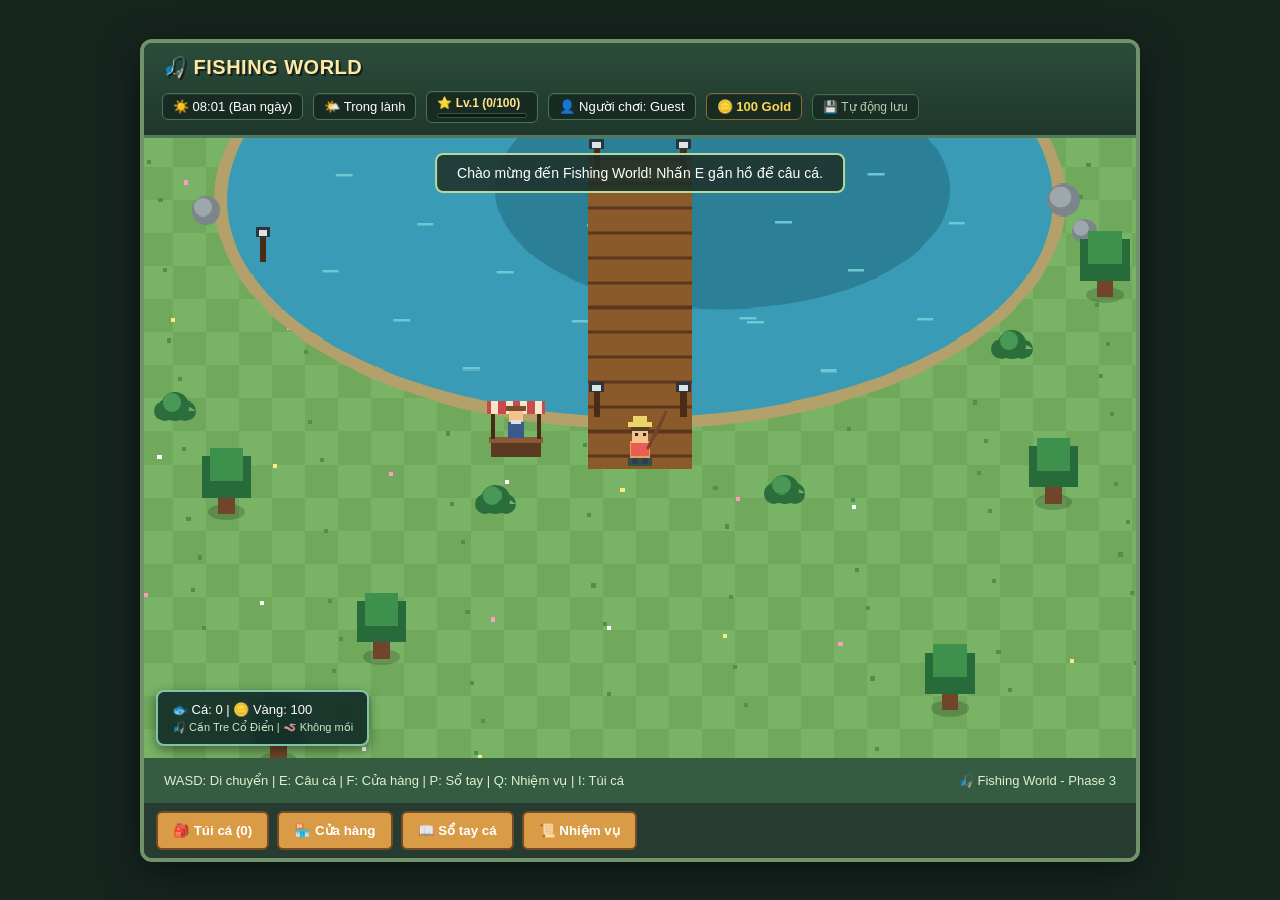
<file: index.html>
<!DOCTYPE html>
<html lang="vi">
<head>
    <meta charset="UTF-8">
    <meta name="viewport" content="width=device-width, initial-scale=1.0, maximum-scale=1.0, user-scalable=no, viewport-fit=cover">
    <title>Fishing World</title>
    <link rel="stylesheet" href="css/style.css">
</head>
<body>

    <div class="game-container">

        <header class="top-bar">
            <h1>🎣 FISHING WORLD</h1>
            <div class="player-info">
                <span id="timeDisplay">☀️ 08:00 (Ban ngày)</span>
                <span id="weatherDisplay">🌤️ Trong lành</span>
                <div class="level-container">
                    <span id="levelDisplay">⭐ Lv.1 (0/100)</span>
                    <div class="xp-bar-mini">
                        <div id="topXpBar" class="xp-bar-fill" style="width: 0%;"></div>
                    </div>
                </div>
                <span id="playerName">👤 Người chơi: Guest</span>
                <span id="topGold">🪙 100 Gold</span>
                <span id="saveStatus" class="save-status">💾 Tự động lưu</span>
            </div>
        </header>

        <main class="game-screen">
            <canvas id="gameCanvas" width="960" height="600">
            </canvas>

            <div class="game-message" id="message">
                Chào mừng đến Fishing World!
            </div>

            
            <div class="fishing-ui" id="fishingUI">

                <div id="fishingStatus">
                    🎣 Đang chờ cá...
                </div>

                <div id="fishingTimer"></div>

                <div id="timingGame" class="timing-game">

                    <div class="timing-label">
                        <span>CANH THỜI ĐIỂM!</span>

                        <span id="timingScore">0 / 3</span>

                        <span id="comboText">🔥 Combo x0</span>
                    </div>

                    <div class="timing-track" id="timingTrack">

                        <div class="timing-target" id="target0"></div>
                        <div class="timing-target" id="target1"></div>
                        <div class="timing-target" id="target2"></div>
                        <div class="timing-target" id="target3"></div>

                        <div class="timing-marker" id="timingMarker"></div>

                    </div>

                    <div class="timing-hint">
                        Nhấn SPACE hoặc Click/Tap vào thanh để kéo!
                    </div>

                    <div id="tensionBox" class="tension-box" style="display: none;">
                        <div id="tensionText" class="tension-text">Căng dây: 0%</div>
                        <div class="tension-bar">
                            <div id="tensionFill" class="tension-fill"></div>
                        </div>
                    </div>

                    <button id="reelBtn" class="reel-btn">🎣 Kéo Cần!</button>

                </div>

                <div id="fishJumpEffect" class="fish-jump-effect">
                    <canvas id="fishJumpCanvas"
                            width="120"
                            height="90">
                    </canvas>
                </div>
            </div>


            <div class="fish-inventory">
                🐟 Cá: <span id="fishCount">0</span> | 🪙 Vàng: <span id="gold">100</span>
                <div id="equipDisplay" class="equip-display">🎣 Cần Tre Cổ Điển | 🪱 Không mồi</div>
            </div>

            <!-- Điều khiển cảm ứng Mobile -->
            <div id="touchControls" class="touch-controls" style="display: none;">
                <div class="touch-dpad">
                    <button type="button" class="dpad-btn dpad-up" data-key="w" aria-label="Lên">▲</button>
                    <div class="dpad-middle">
                        <button type="button" class="dpad-btn dpad-left" data-key="a" aria-label="Trái">◀</button>
                        <button type="button" class="dpad-btn dpad-down" data-key="s" aria-label="Xuống">▼</button>
                        <button type="button" class="dpad-btn dpad-right" data-key="d" aria-label="Phải">▶</button>
                    </div>
                </div>
                <div class="touch-actions">
                    <button type="button" id="touchActionBtn" class="touch-action-btn primary" data-key="e">🎣 Câu</button>
                    <div class="touch-sub-actions">
                        <button type="button" class="touch-action-btn" data-key="i" aria-label="Túi đồ" title="Túi đồ">🎒</button>
                        <button type="button" class="touch-action-btn" data-key="f" aria-label="Cửa hàng" title="Cửa hàng">🏪</button>
                        <button type="button" class="touch-action-btn" data-key="q" aria-label="Nhiệm vụ" title="Nhiệm vụ">📜</button>
                        <button type="button" class="touch-action-btn" data-key="p" aria-label="Sổ tay cá" title="Sổ tay cá">📖</button>
                    </div>
                </div>
            </div>
        </main>

        <footer class="bottom-bar">
            <div>WASD: Di chuyển | E: Câu cá | F: Cửa hàng | P: Sổ tay | Q: Nhiệm vụ | I: Túi cá</div>
            <div>🎣 Fishing World - Phase 3</div>
        </footer>

        <div class="action-buttons">
            <button id="inventoryBtn" class="inventory-btn">
                🎒 Túi cá (<span id="inventoryCount">0</span>)
            </button>
            <button id="shopBtn" class="inventory-btn">🏪 Cửa hàng</button>
            <button id="fishpediaBtn" class="inventory-btn">📖 Sổ tay cá</button>
            <button id="questsBtn" class="inventory-btn">📜 Nhiệm vụ<span id="questBadge"></span></button>
        </div>

        <!-- Cửa sổ túi cá -->
        <div id="inventoryUI" class="inventory-ui">
            <div class="inventory-header">
                <h2>🎒 TÚI CÁ</h2>
                <button id="closeInventory">✖</button>
            </div>

            <div class="inventory-info">
                🐟 Cá: <span id="inventoryTotal">0</span>
                <span>🪙 Vàng: <span id="inventoryGold">100</span></span>
            </div>

            <div id="fishListUI" class="fish-list">
                Chưa có cá nào!
            </div>

            <div class="inventory-footer">
                <button id="sellAllBtn">Bán tất cả cá</button>
            </div>
        </div>

        <!-- Cửa hàng Thương nhân -->
        <div id="shopModal" class="inventory-ui modal-wide">
            <div class="inventory-header">
                <h2>🏪 CỬA HÀNG NGƯ CỤ</h2>
                <button id="closeShop">✖</button>
            </div>
            <div class="inventory-info">
                <span>Thương nhân: Lão Ngư Ông</span>
                <span>🪙 Vàng: <span id="shopGold">100</span></span>
            </div>
            <div id="shopBody" class="fish-list"></div>
        </div>

        <!-- Sổ tay cá (Fishpedia) -->
        <div id="fishpediaModal" class="inventory-ui modal-wide">
            <div class="inventory-header">
                <h2>📖 SỔ TAY CÁ (FISHPEDIA)</h2>
                <button id="closeFishpedia">✖</button>
            </div>
            <div class="inventory-info">
                <span>Tiến độ sưu tầm: <span id="fishpediaProgress">0/18 (0%)</span></span>
            </div>
            <div id="fishpediaBody" class="fish-list"></div>
        </div>

        <!-- Nhiệm vụ -->
        <div id="questsModal" class="inventory-ui modal-wide">
            <div class="inventory-header">
                <h2>📜 NHIỆM VỤ</h2>
                <button id="closeQuests">✖</button>
            </div>
            <div id="questsBody" class="fish-list"></div>
            <div class="inventory-footer">
                <button id="resetQuestsBtn">Làm mới nhiệm vụ đã nhận</button>
            </div>
        </div>

    </div>

    

    <script type="module" src="js/main.js"></script>
</body>
</html>
</file>
<file: css/style.css>
* {
    margin: 0;
    padding: 0;
    box-sizing: border-box;
}

body {
    background: #17251f;
    color: white;
    font-family: Arial, sans-serif;

    min-height: 100vh;
    display: flex;
    justify-content: center;
    align-items: center;
}

.game-container {
    width: 1000px;
    max-width: 96%;
    background: #263c30;
    border: 4px solid #71936a;
    border-radius: 12px;
    overflow: hidden;
    box-shadow: 0 10px 40px #0008;
}

.top-bar {
    padding: 12px 18px;
    background: linear-gradient(180deg, #2b4c3b 0%, #1f372b 100%);
    border-bottom: 3px solid #52795c;
    display: flex;
    justify-content: space-between;
    align-items: center;
    gap: 12px;
    flex-wrap: wrap;
}

.top-bar h1 {
    font-size: 20px;
    color: #ffe8a3;
    text-shadow: 2px 2px 0 #13211a;
    letter-spacing: 0.5px;
    white-space: nowrap;
}

.player-info {
    display: flex;
    gap: 10px;
    font-size: 13px;
    align-items: center;
    flex-wrap: wrap;
}

.player-info > span,
.level-container {
    background: #172b22;
    border: 1px solid #4c7356;
    border-radius: 6px;
    padding: 5px 10px;
    display: inline-flex;
    align-items: center;
    gap: 6px;
    box-shadow: inset 0 1px 0 rgba(255, 255, 255, 0.06);
}

.level-container {
    flex-direction: column;
    align-items: flex-start;
    gap: 3px;
    padding: 4px 10px;
}

#levelDisplay {
    font-size: 12px;
    font-weight: bold;
    color: #ffe28a;
}

.xp-bar-mini {
    width: 100%;
    min-width: 90px;
    height: 5px;
    background: #0d1914;
    border-radius: 3px;
    overflow: hidden;
    border: 1px solid #355740;
}

.xp-bar-fill {
    height: 100%;
    background: linear-gradient(90deg, #4caf50, #ffd54f);
    transition: width 0.3s ease;
}

#topGold {
    color: #ffd54f;
    font-weight: bold;
    border-color: #8c6d2f;
}

#topGold.gold-gain {
    animation: goldPulseGain 0.45s ease;
}

#topGold.gold-loss {
    animation: goldPulseLoss 0.45s ease;
}

@keyframes goldPulseGain {
    0% { transform: scale(1); background-color: #172b22; }
    40% { transform: scale(1.08); background-color: #2e5932; color: #fff59d; }
    100% { transform: scale(1); background-color: #172b22; }
}

@keyframes goldPulseLoss {
    0% { transform: scale(1); background-color: #172b22; }
    40% { transform: scale(0.96); background-color: #592e2e; color: #ffab91; }
    100% { transform: scale(1); background-color: #172b22; }
}

.save-status {
    font-size: 12px;
    color: #cde8c7;
    opacity: 0.85;
    transition: opacity 0.2s ease;
}

.game-screen {
    position: relative;
    width: 100%;
    background: #568b55;
    overflow: hidden;
}

canvas {
    display: block;
    width: 100%;
    height: auto;
    image-rendering: pixelated;
}

.game-message {
    position: absolute;
    top: 15px;
    left: 50%;
    transform: translateX(-50%);

    background: #1d3029dd;
    padding: 10px 20px;
    border: 2px solid #b5d99c;
    border-radius: 8px;

    font-size: 14px;
    white-space: nowrap;
    pointer-events: none;
}

.bottom-bar {
    background: #355b40;
    padding: 15px 20px;

    display: flex;
    justify-content: space-between;
    font-size: 13px;
    color: #e2efcf;
}

@media (max-width: 768px) {
    .top-bar {
        flex-direction: column;
        align-items: stretch;
        padding: 10px 12px;
        gap: 8px;
    }

    .top-bar h1 {
        text-align: center;
        font-size: 18px;
    }

    .player-info {
        justify-content: center;
        gap: 6px;
        font-size: 12px;
    }

    .bottom-bar {
        flex-direction: column;
        gap: 6px;
        text-align: center;
        padding: 10px 12px;
    }

    .fish-inventory {
        bottom: 8px;
        left: 8px;
        padding: 7px 10px;
        font-size: 11px;
    }
}

/* Giao dien cau ca */

.fishing-ui {
    display: none;
    position: absolute;
    top: 65px;
    left: 50%;
    transform: translateX(-50%);

    min-width: 220px;
    padding: 14px 20px;

    background: #183d39eF;
    border: 2px solid #9bd7c1;
    border-radius: 10px;

    text-align: center;
    color: white;
    font-weight: bold;
    z-index: 5;
}

#fishingTimer {
    margin-top: 8px;
    color: #ffe38a;
}

.fish-inventory {
    position: absolute;
    bottom: 12px;
    left: 12px;

    padding: 10px 14px;
    background: rgba(18, 43, 38, 0.9);
    border: 2px solid #7fc4a9;
    border-radius: 8px;
    box-shadow: 0 4px 12px rgba(0, 0, 0, 0.45);

    color: white;
    font-size: 13px;
    z-index: 5;
    backdrop-filter: blur(4px);
}

/* MINI GAME KEO CA */

.timing-game {
    display: none;
    margin-top: 15px;
    width: 320px;
    max-width: 75vw;
}

.timing-label {
    display: flex;
    justify-content: space-between;
    margin-bottom: 10px;
    color: #ffe28a;
    font-size: 13px;
}

.timing-track {
    position: relative;
    width: 100%;
    height: 34px;

    background: #263b38;
    border: 2px solid #d5e5d0;
    border-radius: 6px;
    overflow: hidden;
}

/* Cac vung muc tieu */
.timing-target {
    position: absolute;
    top: 0;
    height: 100%;

    background: #62c77a;
    border-left: 1px solid #d9ffd9;
    border-right: 1px solid #d9ffd9;

    opacity: 0.9;
}

.timing-target.hit {
    background: #ffe071;
    opacity: 1;
}

/* Truc chay */
.timing-marker {
    position: absolute;
    top: -3px;
    left: 0;

    width: 4px;
    height: 38px;

    background: #ff4545;
    box-shadow: 0 0 7px #ff4545;

    z-index: 3;
    pointer-events: none;
}

.timing-hint {
    margin-top: 10px;
    font-size: 11px;
    color: #d7e9dc;
    line-height: 1.5;
}

#timingScore {
    color: #ffffff;
    font-weight: bold;
}
.inventory-btn {
    padding: 10px 15px;
    background: #d99b45;
    color: white;
    border: 2px solid #754a27;
    border-radius: 6px;
    cursor: pointer;
    font-weight: bold;
}

.inventory-ui {
    display: none;
    position: absolute;
    z-index: 10;
    top: 50%;
    left: 50%;
    transform: translate(-50%, -50%);
    width: 460px;
    max-width: 92%;
    max-height: 86vh;
    padding: 18px;
    background: #1e332b;
    border: 3px solid #d9ae69;
    border-radius: 12px;
    color: white;
    box-shadow: 0 12px 35px rgba(0, 0, 0, 0.75);
}

.inventory-header {
    display: flex;
    justify-content: space-between;
    align-items: center;
    padding-bottom: 10px;
    border-bottom: 2px solid #52795c;
    margin-bottom: 12px;
}

.inventory-header h2 {
    font-size: 18px;
    color: #ffe8a3;
}

.inventory-header button {
    background: #bd4848;
    color: white;
    border: none;
    border-radius: 6px;
    padding: 6px 11px;
    cursor: pointer;
    font-weight: bold;
    transition: background 0.15s ease;
}

.inventory-header button:hover {
    background: #d65555;
}

.inventory-info {
    display: flex;
    justify-content: space-between;
    align-items: center;
    padding: 8px 12px;
    background: #15261f;
    border: 1px solid #3c594b;
    border-radius: 6px;
    margin-bottom: 12px;
    color: #ffe28a;
    font-size: 14px;
}

.fish-list {
    max-height: 280px;
    overflow-y: auto;
    padding-right: 4px;
}

.fish-item {
    display: flex;
    justify-content: space-between;
    align-items: center;
    gap: 10px;
    padding: 10px 12px;
    margin-bottom: 8px;
    background: #2b473b;
    border: 1px solid #557a62;
    border-radius: 6px;
    transition: border-color 0.15s ease;
}

.fish-item:hover {
    border-color: #9bd7c1;
}

.fish-item button {
    background: #d99b45;
    color: white;
    border: none;
    border-radius: 5px;
    padding: 7px 12px;
    cursor: pointer;
    font-weight: bold;
}

.fish-item button:hover:not(:disabled) {
    background: #e8aa54;
}

.inventory-footer {
    margin-top: 15px;
    text-align: center;
}

#sellAllBtn {
    padding: 10px 18px;
    background: #e1a33e;
    border: none;
    border-radius: 5px;
    cursor: pointer;
    font-weight: bold;
}
/* Hiệu ứng giật cần câu */
.rod-jerk {
    animation: rodJerk 0.25s ease;
}

@keyframes rodJerk {
    0% { transform: translateX(0); }
    25% { transform: translateX(-5px) rotate(-1deg); }
    50% { transform: translateX(5px) rotate(1deg); }
    75% { transform: translateX(-3px); }
    100% { transform: translateX(0); }
}

/* Cá nhảy khỏi mặt nước */
.fish-jump-effect {
    display: none;
    position: absolute;

    /* Đưa cá xuống dưới thông báo */
    left: 50%;
    top: 110px;

    font-size: 35px;
    z-index: 2;
    pointer-events: none;
}

.fish-jump {
    display: block;
    animation: fishJump 0.8s ease-out;
}

@keyframes fishJump {
    0% {
        transform: translate(-50%, 30px) rotate(0);
        opacity: 0;
    }

    40% {
        transform: translate(-50%, -35px) rotate(-25deg);
        opacity: 1;
    }

    100% {
        transform: translate(-50%, 30px) rotate(25deg);
        opacity: 0;
    }
}
#fishingStatus,
#fishingTimer {
    position: relative;
    z-index: 5;
}

/* Phase 3: Mini-game Perfect/Tension, Action Buttons & Modals */
.timing-perfect {
    position: absolute;
    top: 0;
    height: 100%;
    background: #ffd54f;
    box-shadow: 0 0 6px #ffd54f;
    pointer-events: none;
}

.timing-target.perfect {
    box-shadow: 0 0 10px #ffd54f;
}

.tension-box {
    margin-top: 8px;
    text-align: left;
}

.tension-text {
    font-size: 11px;
    color: #ffe28a;
    margin-bottom: 4px;
}

.tension-bar {
    width: 100%;
    height: 10px;
    background: #1b2a27;
    border: 1px solid #9bd7c1;
    border-radius: 5px;
    overflow: hidden;
}

.tension-fill {
    height: 100%;
    width: 0%;
    transition: width 0.08s linear;
}

.reel-btn {
    margin-top: 8px;
    padding: 7px 16px;
    background: #e1a33e;
    color: #fff;
    border: 2px solid #754a27;
    border-radius: 6px;
    font-weight: bold;
    cursor: pointer;
}

.equip-display {
    margin-top: 4px;
    font-size: 11px;
    color: #cde8c7;
}

.action-buttons {
    display: flex;
    gap: 8px;
    flex-wrap: wrap;
    padding: 8px 12px;
    background: #263c30;
}

.modal-wide {
    width: 520px;
}

.modal-section {
    margin-bottom: 14px;
}

.modal-section h3 {
    font-size: 15px;
    color: #ffe28a;
    margin-bottom: 8px;
}

.shop-row {
    display: flex;
    justify-content: space-between;
    align-items: center;
    gap: 10px;
    padding: 8px 10px;
    margin-bottom: 6px;
    background: #3c594b;
    border: 1px solid #78977c;
    border-radius: 5px;
    font-size: 13px;
}

.shop-actions {
    display: flex;
    gap: 6px;
}

.shop-row button,
#resetQuestsBtn {
    padding: 6px 10px;
    background: #d99b45;
    color: white;
    border: none;
    border-radius: 4px;
    cursor: pointer;
    font-weight: bold;
    white-space: nowrap;
}

.shop-row button:disabled {
    background: #556b5e;
    cursor: not-allowed;
    opacity: 0.75;
}

.shop-row button.claim-btn {
    background: #4caf50;
}

.fish-item.unknown {
    opacity: 0.7;
}

/* Phase 4.2.1: Base Touch Controls Styling */
.touch-controls {
    position: absolute;
    bottom: 12px;
    left: 12px;
    right: 12px;
    display: none;
    justify-content: space-between;
    align-items: flex-end;
    pointer-events: none;
    touch-action: none;
    user-select: none;
    -webkit-user-select: none;
    z-index: 10;
    padding-bottom: max(4px, env(safe-area-inset-bottom));
    padding-left: max(4px, env(safe-area-inset-left));
    padding-right: max(4px, env(safe-area-inset-right));
}

.touch-dpad,
.touch-actions {
    pointer-events: auto;
    touch-action: none;
    user-select: none;
    -webkit-user-select: none;
}

/* D-Pad Base Styling */
.touch-dpad {
    display: flex;
    flex-direction: column;
    align-items: center;
    gap: 4px;
}

.dpad-middle {
    display: flex;
    gap: 4px;
}

.dpad-btn {
    width: 48px;
    height: 48px;
    background: rgba(23, 43, 34, 0.85);
    border: 2px solid #52795c;
    border-radius: 10px;
    color: #ffe8a3;
    font-size: 18px;
    display: flex;
    align-items: center;
    justify-content: center;
    cursor: pointer;
    touch-action: none;
    user-select: none;
    -webkit-user-select: none;
    box-shadow: 0 4px 10px rgba(0, 0, 0, 0.4);
    backdrop-filter: blur(4px);
    transition: background 0.1s ease, transform 0.1s ease, border-color 0.1s ease;
}

.dpad-btn:active,
.dpad-btn.active {
    background: rgba(82, 121, 92, 0.95);
    border-color: #ffe8a3;
    color: #ffffff;
    transform: scale(0.92);
}

/* Action Buttons Base Styling */
.touch-actions {
    display: flex;
    flex-direction: column;
    align-items: flex-end;
    gap: 10px;
}

.touch-action-btn {
    width: 46px;
    height: 46px;
    background: rgba(23, 43, 34, 0.85);
    border: 2px solid #52795c;
    border-radius: 50%;
    color: #ffffff;
    font-size: 20px;
    display: flex;
    align-items: center;
    justify-content: center;
    cursor: pointer;
    touch-action: none;
    user-select: none;
    -webkit-user-select: none;
    box-shadow: 0 4px 10px rgba(0, 0, 0, 0.4);
    backdrop-filter: blur(4px);
    transition: background 0.1s ease, transform 0.1s ease, border-color 0.1s ease;
}

.touch-action-btn.primary {
    width: 72px;
    height: 72px;
    border-radius: 50%;
    background: linear-gradient(135deg, #e1a33e 0%, #b87b28 100%);
    border: 3px solid #ffe28a;
    color: #ffffff;
    font-weight: bold;
    font-size: 15px;
    box-shadow: 0 6px 14px rgba(0, 0, 0, 0.5);
    text-shadow: 1px 1px 2px rgba(0, 0, 0, 0.6);
}

.touch-sub-actions {
    display: flex;
    gap: 8px;
}

.touch-action-btn:active,
.touch-action-btn.active {
    background: rgba(82, 121, 92, 0.95);
    border-color: #ffe8a3;
    transform: scale(0.92);
}

.touch-action-btn.primary:active,
.touch-action-btn.primary.active {
    background: linear-gradient(135deg, #f5b041 0%, #d4ac0d 100%);
    border-color: #ffffff;
    transform: scale(0.92);
}

/* Phase 4.2.2: Mobile Responsive Redesign (Portrait & Landscape) */

@media (hover: none) and (pointer: coarse), (hover: none) and (any-pointer: coarse) {
    .touch-controls {
        display: flex;
    }

    html, body {
        width: 100%;
        height: 100%;
        height: 100dvh;
        overflow: hidden;
        margin: 0;
        padding: 0;
        background: #17251f;
    }

    .game-container {
        width: 100vw;
        height: 100vh;
        height: 100dvh;
        max-width: 100%;
        border: none;
        border-radius: 0;
        box-shadow: none;
        display: flex;
        flex-direction: column;
        justify-content: flex-start;
    }

    /* HUD Top Bar Mobile */
    .top-bar {
        padding: max(4px, env(safe-area-inset-top)) max(8px, env(safe-area-inset-right)) 4px max(8px, env(safe-area-inset-left));
        gap: 6px;
        flex-wrap: nowrap;
        justify-content: space-between;
        align-items: center;
        background: linear-gradient(180deg, #213c2f 0%, #172b22 100%);
        border-bottom: 2px solid #3c594b;
        min-height: 38px;
    }

    .top-bar h1 {
        font-size: 14px;
        letter-spacing: 0px;
    }

    .player-info {
        gap: 6px;
        font-size: 11px;
    }

    #playerName,
    .save-status {
        display: none !important;
    }

    .level-container {
        padding: 2px 6px;
        gap: 2px;
    }

    #levelDisplay {
        font-size: 11px;
    }

    .xp-bar-mini {
        min-width: 50px;
        height: 4px;
    }

    .player-info > span {
        padding: 3px 6px;
        font-size: 11px;
    }

    /* Game Screen & Canvas Mobile */
    .game-screen {
        flex: 1;
        min-height: 0;
        position: relative;
        width: 100%;
        display: flex;
        align-items: flex-start;
        justify-content: center;
        overflow: hidden;
        background: #14211a;
    }

    canvas {
        width: 100%;
        height: 100%;
        max-width: 100%;
        max-height: 100%;
        object-fit: contain;
        image-rendering: pixelated;
    }

    /* Hide desktop-only bars on mobile */
    .bottom-bar,
    .action-buttons {
        display: none !important;
    }

    /* Compact Fish Inventory Overlay on Canvas */
    .fish-inventory {
        top: 8px;
        left: 8px;
        bottom: auto;
        padding: 4px 8px;
        font-size: 11px;
        background: rgba(18, 43, 38, 0.75);
        border: 1px solid #52795c;
        border-radius: 6px;
        z-index: 6;
    }

    .equip-display {
        font-size: 10px;
        margin-top: 2px;
    }

    /* Mobile Modals */
    .inventory-ui {
        width: 92% !important;
        max-width: 480px;
        max-height: 85vh;
        max-height: 85dvh;
        top: 50%;
        left: 50%;
        transform: translate(-50%, -50%);
        position: fixed;
        z-index: 100;
        overflow-y: auto;
    }
}

/* PORTRAIT MODE SPECIFICS */
@media (hover: none) and (pointer: coarse) and (orientation: portrait), (hover: none) and (any-pointer: coarse) and (orientation: portrait) {
    .game-screen {
        align-items: flex-start;
    }

    canvas {
        width: 100%;
        height: 100%;
        max-height: 100%;
    }

    .touch-controls {
        bottom: max(10px, env(safe-area-inset-bottom));
        left: max(10px, env(safe-area-inset-left));
        right: max(10px, env(safe-area-inset-right));
    }

    .dpad-btn {
        width: 50px;
        height: 50px;
        font-size: 18px;
    }

    .touch-action-btn.primary {
        width: 72px;
        height: 72px;
        font-size: 15px;
    }

    .touch-action-btn {
        width: 46px;
        height: 46px;
        font-size: 18px;
    }

    .touch-sub-actions {
        display: grid;
        grid-template-columns: repeat(2, auto);
        gap: 8px;
    }
}

/* LANDSCAPE MODE SPECIFICS */
@media (hover: none) and (pointer: coarse) and (orientation: landscape), (hover: none) and (any-pointer: coarse) and (orientation: landscape) {
    .game-screen {
        align-items: center;
    }

    canvas {
        width: 100%;
        height: 100%;
        max-width: 100%;
        max-height: 100%;
    }

    .top-bar {
        padding: max(2px, env(safe-area-inset-top)) max(12px, env(safe-area-inset-right)) 2px max(12px, env(safe-area-inset-left));
        min-height: 32px;
    }

    .top-bar h1 {
        font-size: 12px;
    }

    .touch-controls {
        bottom: max(6px, env(safe-area-inset-bottom));
        left: max(12px, env(safe-area-inset-left));
        right: max(12px, env(safe-area-inset-right));
    }

    .dpad-btn {
        width: 42px;
        height: 42px;
        font-size: 15px;
    }

    .touch-action-btn.primary {
        width: 60px;
        height: 60px;
        font-size: 13px;
    }

    .touch-action-btn {
        width: 38px;
        height: 38px;
        font-size: 16px;
    }

    .touch-actions {
        gap: 6px;
    }

    .touch-sub-actions {
        gap: 6px;
    }
}
</file>
